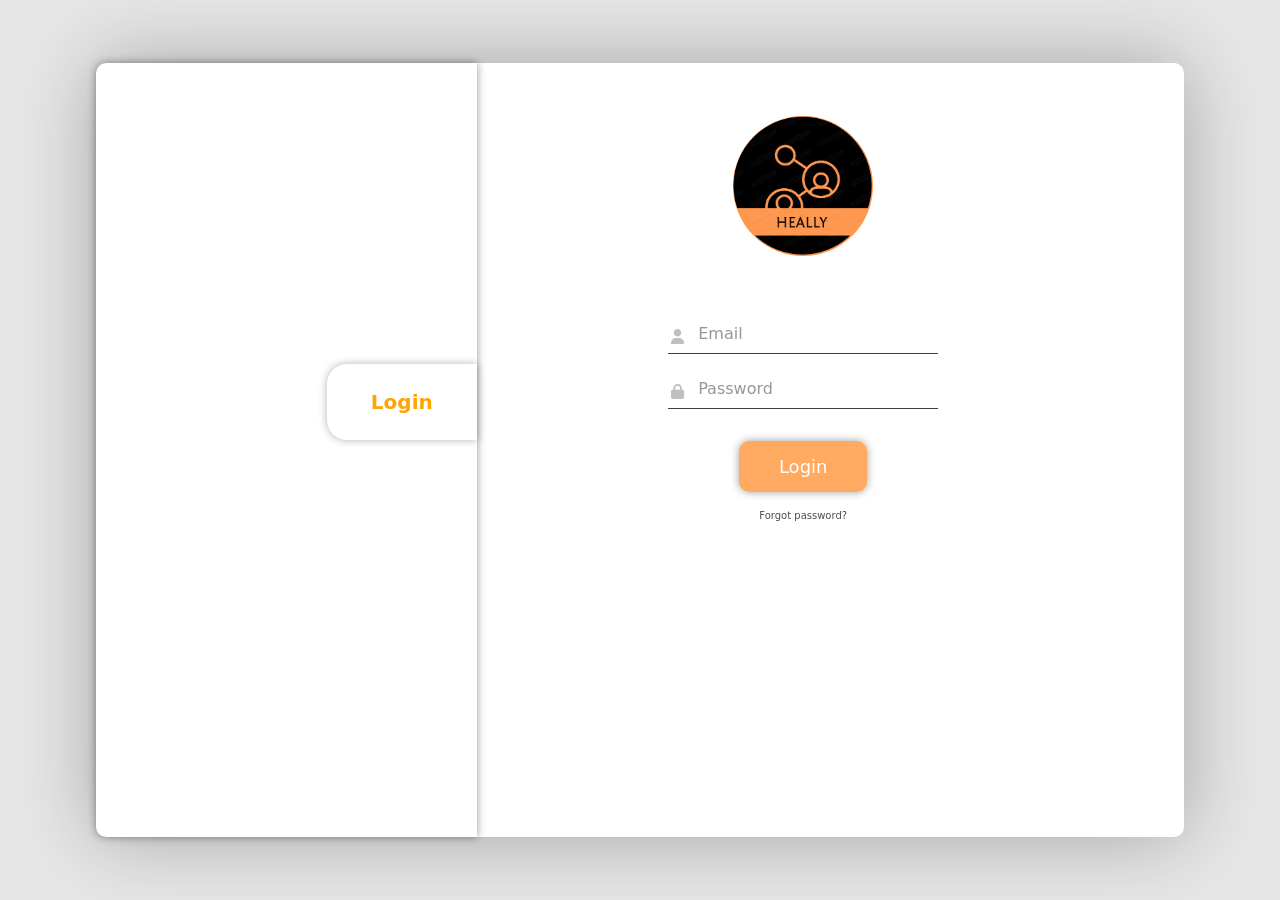
<file: index.html>
<!DOCTYPE html>
<html lang="en">
<head>
     <meta charset="UTF-8">
     <meta name="viewport" content="width=device-width, initial-scale=1.0">
     <title>Login</title>

     <link rel="stylesheet" href="assets/css/login-style.css">
     <link rel="stylesheet" href="assets/css/reset.css">
     <link rel="stylesheet" href="assets/css/base.css">
     <link rel="stylesheet" href="https://cdnjs.cloudflare.com/ajax/libs/font-awesome/6.5.1/css/all.min.css" integrity="sha512-DTOQO9RWCH3ppGqcWaEA1BIZOC6xxalwEsw9c2QQeAIftl+Vegovlnee1c9QX4TctnWMn13TZye+giMm8e2LwA==" crossorigin="anonymous" referrerpolicy="no-referrer" />
</head>
<body>
     <div class="app">
          <div class="container">
               <div class="left-side">
                    <div class="btn-top">
                         
                    </div>

                    <div class="btn-center">
                         <div class="btn-login-signup">
                              <a href="" class="login status-current-tab">Login</a>
                              <br>
                              <a href="" class="sign-up">Sign up</a>
                         </div>
                    </div>
               </div>

               <div class="right-size">
                    <div class="content">
                         <div class="logo-center">
                              <img src="assets/img/LOGO.png" alt="" class="logo-img">
                         </div>

                         <div class="login-box">
                              <div class="inp user-name">
                                   <i class="fa-solid fa-user"></i>
                                   <input type="text" placeholder="Email">
                              </div>

                              <div class="inp password">
                                   <i class="fa-solid fa-lock"></i>
                                   <input type="password" placeholder="Password">
                              </div>
                         </div>

                         <div class="btn">
                              <a href="https://www.youtube.com/watch?v=xvFZjo5PgG0" class="btn-login">Login</a>
                              <br>
                              <a class="forgot-password" href="https://www.youtube.com/watch?v=xvFZjo5PgG0">Forgot password?</a>
                         </div>
                    </div>
               </div>
          </div>
     </div>
</body>
</html>
</file>
<file: assets/css/login-style.css>
html {
     background-color: rgba(107, 107, 107, 0.167);
}

.app {
     width: 100%;
     height: 100%;
}

.container {
     background-color: white;
     transition-duration: 0.5s;
     height: 86vh;
     width: 85vw;
     box-shadow: 0 0 80px rgba(0, 0, 0, 0.288);
     margin: 7vh auto;
     border-radius: 10px;
     display: flex;
}

.container .left-side {
     width: 35%;
     height: 100%;
     border-radius: 10px 0 0 10px;
     background-image: url(https://files.123freevectors.com/wp-content/original/111918-orange-blurred-background-vector.jpg);
     background-size: cover;
     background-position: top right;
     display: flex;
     align-items: center;
     justify-content: flex-end;
     transition-duration: 0.6s;
     box-shadow: 0 0 9px rgba(0, 0, 0, 0.416);
}

.container .left-side:hover {
     width: 40%;
     background-position: top left;
}

.container .btn-center {

}

.left-side .btn-top {

}

.left-side .btn-center {

}

.btn-center a {
     font-weight: bold;
     font-size: 20px;
     background-color: rgba(255, 255, 255, 0);
     margin: 10px 0;
     padding: 30px 25px;
     display: inline-block;
     min-width: 150px;
     text-align: center;
     text-decoration: none;
     color: rgb(255, 255, 255);
     border-radius: 20px 0 0 20px;
     transition-duration: 0.5s;
}

.btn-center a:hover {
     background-color: white;
     color: orange;
     box-shadow: 0 0 8px rgba(0, 0, 0, 0.307);
     padding-left: 40px;
}

.btn-center .status-current-tab {
     background-color: white;
     color: orange;
     box-shadow: 0 0 8px rgba(0, 0, 0, 0.307);
}

.container .right-size {
     width: 60%;
     height: 100%;
}

.right-size .content {
     height: 70%;
     width: 70%;
     margin: 5% auto;
}

.right-size .logo-center {
     width: 140px;
     height: 140px;
     margin: 0 auto;
     padding-top: 20px;
}

.right-size .logo-img {
     height: 140px;
     width: 140px;
     border-radius: 60%;
}

.right-size .login-box {
     margin-top: 15%;
     text-align: center;
}

.login-box .inp {
     position: relative;
     width: 270px;
     height: 40px;
     margin: 15px auto;
}

.login-box input {
     opacity: 75%;
     width: 100%;
     height: 40px;
     font-size: 16px;
     margin-top: 10px;
     border: none;
     border-bottom: 1px solid black;
     padding-left: 30px;
}

.login-box .fa-solid {
     font-size: 15px;
     position: absolute;
     top: 25px;
     left: 3px;
}

.content .btn {
     margin-top: 60px;
     text-align: center;
}

.content .btn-login {
     font-size: 18px;
     text-decoration: none;
     background-color: rgba(255, 119, 0, 0.625);
     color: white;
     padding: 15px 40px;
     border-radius: 10px;
     box-shadow: 0 0 8px rgba(0, 0, 0, 0.384);
     transition-duration: 0.5s;
}

.content .btn-login:hover {
     padding: 15px 110px;
     background-color: rgb(255, 119, 0);
}

.forgot-password {
     display: inline-block;
     padding-top: 30px;
     text-decoration: none;
     color: rgb(0, 0, 0);
     opacity: 70%;
}

.forgot-password:hover {
     color: rgb(255, 115, 0);
}
</file>
<file: assets/css/base.css>
:root {
     --light-mode-color: white;
     --dark-mode-color: black;
}

* {
     box-sizing: inherit;
}

html {
     font-size: 62.5%;
     line-height: 1.6rem;
     font-family: system-ui, -apple-system, BlinkMacSystemFont, 'Segoe UI', Roboto, Oxygen, Ubuntu, Cantarell, 'Open Sans', 'Helvetica Neue', serif;
     box-sizing: border-box;
}

.grid {
     width: 1200px;
     max-width: 100%;
     margin: 0 auto;
}

.grid__full-width {
     width: 100%;
}

.grid__grow {
     display: flex;
     flex-wrap: wrap;
}
</file>
